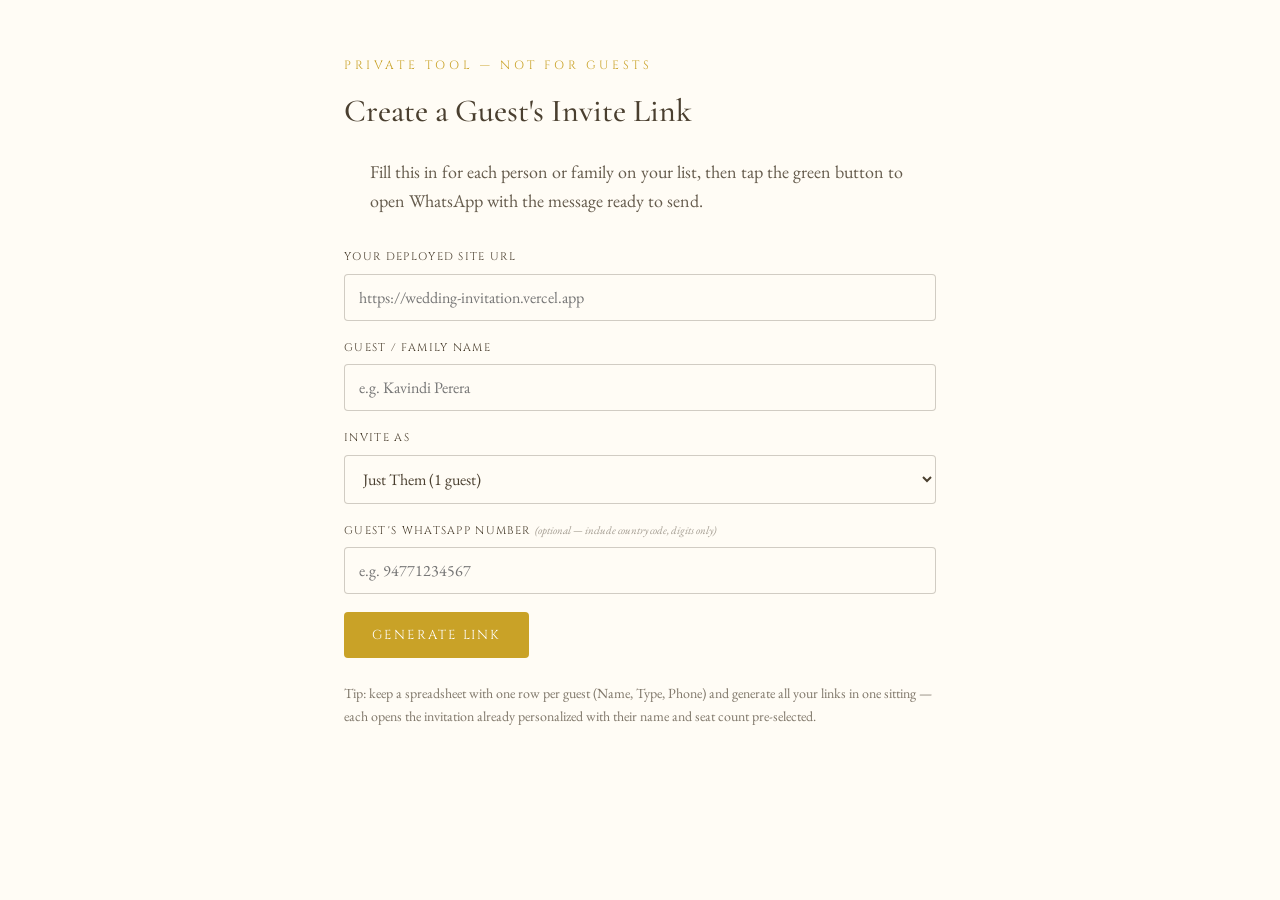
<file: invite-generator.html>
<!DOCTYPE html>
<html lang="en">
<head>
<meta charset="UTF-8" />
<meta name="viewport" content="width=device-width, initial-scale=1.0" />
<title>Invite Link Generator — Umesha &amp; Waruna</title>
<meta name="robots" content="noindex, nofollow" />
<link href="https://fonts.googleapis.com/css2?family=Cormorant+Garamond:wght@500;600&family=EB+Garamond&family=Cinzel:wght@500;600&display=swap" rel="stylesheet">
<link rel="stylesheet" href="styles.css" />
<style>
  .gen-wrap{ max-width: 640px; margin: 0 auto; padding: 56px 24px 80px; }
  .gen-wrap .field{ margin-bottom: 18px; }
  .gen-result{
    margin-top: 28px; padding: 20px; background:#fff;
    border: 1px solid rgba(201,162,39,0.35); border-radius: 6px;
    word-break: break-all; font-size: 14px; display:none;
  }
  .gen-result.show{ display:block; }
  .gen-result a.wa-btn{
    display:inline-block; margin-top:14px; text-decoration:none;
    background:#25D366; color:#fff; font-family: var(--utility);
    font-size:13px; letter-spacing:.1em; text-transform:uppercase;
    padding:12px 20px; border-radius:4px;
  }
  .gen-result .link-line{ font-family: monospace; background: var(--ivory); padding:10px; border-radius:4px; }
  .copy-btn{
    margin-top:10px; font-family: var(--utility); font-size:12px;
    letter-spacing:.1em; text-transform:uppercase; background:none;
    border:1px solid var(--maroon); color:var(--maroon); padding:8px 14px;
    border-radius:4px; cursor:pointer;
  }
  .note{ font-size:14px; opacity:.7; margin-top:24px; }
</style>
</head>
<body>

<div class="gen-wrap">
  <p class="section-eyebrow">Private Tool — Not For Guests</p>
  <h1 class="section-title" style="font-size:32px;">Create a Guest's Invite Link</h1>
  <p class="section-copy" style="margin-bottom:0;">
    Fill this in for each person or family on your list, then tap the green button to
    open WhatsApp with the message ready to send.
  </p>

  <form id="genForm" style="margin-top:32px;">
    <div class="field">
      <label for="siteUrl">Your Deployed Site URL</label>
      <input type="text" id="siteUrl" placeholder="https://wedding-invitation.vercel.app" required />
    </div>
    <div class="field">
      <label for="guestNameInput">Guest / Family Name</label>
      <input type="text" id="guestNameInput" placeholder="e.g. Kavindi Perera" required />
    </div>
    <div class="field">
      <label for="inviteType">Invite As</label>
      <select id="inviteType" required>
        <option value="one">Just Them (1 guest)</option>
        <option value="two">Them &amp; Partner (2 guests)</option>
        <option value="family">Family (3+ guests)</option>
      </select>
    </div>
    <div class="field">
      <label for="phone">Guest's WhatsApp Number <span class="optional">(optional — include country code, digits only)</span></label>
      <input type="text" id="phone" placeholder="e.g. 94771234567" />
    </div>
    <button type="submit" class="submit-btn" style="width:auto; padding:14px 28px;">Generate Link</button>
  </form>

  <div class="gen-result" id="genResult">
    <p><strong>Personalized invite link:</strong></p>
    <p class="link-line" id="linkLine"></p>
    <button class="copy-btn" id="copyBtn">Copy Link</button>
    <br>
    <a href="#" id="waBtn" class="wa-btn" target="_blank" rel="noopener">Open in WhatsApp →</a>
  </div>

  <p class="note">
    Tip: keep a spreadsheet with one row per guest (Name, Type, Phone) and generate all your
    links in one sitting — each opens the invitation already personalized with their name and
    seat count pre-selected.
  </p>
</div>

<script>
  const form = document.getElementById("genForm");
  const result = document.getElementById("genResult");
  const linkLine = document.getElementById("linkLine");
  const waBtn = document.getElementById("waBtn");
  const copyBtn = document.getElementById("copyBtn");

  form.addEventListener("submit", (e) => {
    e.preventDefault();

    let siteUrl = document.getElementById("siteUrl").value.trim().replace(/\/$/, "");
    const guestName = document.getElementById("guestNameInput").value.trim();
    const inviteType = document.getElementById("inviteType").value;
    const phone = document.getElementById("phone").value.replace(/\D/g, "");

    if (!/^https?:\/\//i.test(siteUrl)) siteUrl = "https://" + siteUrl;

    const personalizedUrl =
      `${siteUrl}/?to=${encodeURIComponent(guestName)}&type=${inviteType}`;

    const message =
      `Dear ${guestName}, 💛\n\n` +
      `Umesha & Waruna joyfully invite you to their wedding on 24th December 2026!\n\n` +
      `View your invitation and RSVP here:\n${personalizedUrl}`;

    linkLine.textContent = personalizedUrl;

    const waLink = phone
      ? `https://wa.me/${phone}?text=${encodeURIComponent(message)}`
      : `https://wa.me/?text=${encodeURIComponent(message)}`;

    waBtn.href = waLink;
    result.classList.add("show");
  });

  copyBtn.addEventListener("click", async () => {
    try {
      await navigator.clipboard.writeText(linkLine.textContent);
      copyBtn.textContent = "Copied!";
      setTimeout(() => (copyBtn.textContent = "Copy Link"), 1500);
    } catch {
      alert("Copy failed — please select and copy the link manually.");
    }
  });
</script>

</body>
</html>
</file>
<file: styles.css>
/* ==========================================================
   TOKENS — Ivory / Gold / White theme
   ========================================================== */
:root{
  --ivory: #FFFCF5;
  --ivory-2: #F6EEDD;
  --white: #FFFFFF;
  --gold: #C9A227;
  --gold-light: #E9CF7C;
  --gold-deep: #9C7A1E;
  --ink: #4A3F2F;
  --sage: #9CAF88;
  --seal: #7A1B2E;

  --display: 'Cormorant Garamond', serif;
  --body: 'EB Garamond', serif;
  --utility: 'Cinzel', serif;
}

*{ box-sizing: border-box; }
html{ scroll-behavior: smooth; }

body{
  margin:0;
  background: var(--ivory);
  color: var(--ink);
  font-family: var(--body);
  font-size: 18px;
  line-height: 1.6;
  overflow-x: hidden;
}
body.locked{ overflow: hidden; height: 100vh; }

@media (prefers-reduced-motion: reduce){
  *{ animation-duration: 0.001ms !important; animation-iteration-count: 1 !important; transition-duration: 0.001ms !important; scroll-behavior: auto !important; }
}

a{ color: var(--gold-deep); }
a:focus-visible, button:focus-visible, input:focus-visible, select:focus-visible, textarea:focus-visible{
  outline: 2px solid var(--gold-deep);
  outline-offset: 3px;
}

/* ==========================================================
   ENVELOPE INTRO — full viewport, opens on 4 sides
   ========================================================== */
.envelope-stage{
  position: fixed;
  inset: 0;
  z-index: 999;
  perspective: 2400px;
  transition: opacity 0.6s ease 0.5s, visibility 0.6s ease 0.5s;
}
.envelope-stage.dismiss{
  opacity: 0;
  visibility: hidden;
  pointer-events: none;
}

.kolam-pattern{
  position: absolute;
  inset: 0;
  z-index: 1;
  opacity: 0.55;
  background-image: radial-gradient(var(--gold) 1px, transparent 1.4px);
  background-size: 26px 26px;
  pointer-events: none;
}

.envelope-glow{
  position: absolute;
  inset: 0;
  z-index: 2;
  background: radial-gradient(circle at 50% 50%, rgba(233,207,124,0.55), transparent 45%);
  opacity: 0;
  transform: scale(0.3);
  transition: opacity 0.5s ease, transform 0.9s cubic-bezier(.2,.8,.3,1);
  pointer-events: none;
}
.envelope-stage.opening .envelope-glow{
  opacity: 1;
  transform: scale(1.4);
}

/* ---- the 4 flaps: triangles meeting at the exact centre ---- */
.flap{
  position: absolute;
  inset: 0;
  z-index: 10;
  transition: transform 1.15s cubic-bezier(.6,.02,.2,1), box-shadow 1.15s ease;
  box-shadow: inset 0 0 0 1px rgba(201,162,39,0.25);
}
.flap::after{
  content: "";
  position: absolute; inset: 0;
  background: radial-gradient(circle at 50% 50%, rgba(255,255,255,0.35), transparent 60%);
  mix-blend-mode: soft-light;
}
.flap-top{
  background: linear-gradient(200deg, var(--ivory) 0%, var(--gold-light) 150%);
  clip-path: polygon(0 0, 100% 0, 50% 50%);
  transform-origin: top center;
}
.flap-bottom{
  background: linear-gradient(20deg, var(--ivory) 0%, var(--gold-light) 150%);
  clip-path: polygon(0 100%, 100% 100%, 50% 50%);
  transform-origin: bottom center;
}
.flap-left{
  background: linear-gradient(110deg, var(--ivory) 0%, var(--gold-light) 150%);
  clip-path: polygon(0 0, 0 100%, 50% 50%);
  transform-origin: left center;
}
.flap-right{
  background: linear-gradient(290deg, var(--ivory) 0%, var(--gold-light) 150%);
  clip-path: polygon(100% 0, 100% 100%, 50% 50%);
  transform-origin: right center;
}

.envelope-stage.opening .flap-top{
  transform: rotateX(-160deg) translateZ(-60px);
  transition-delay: 0s;
}
.envelope-stage.opening .flap-left{
  transform: rotateY(160deg) translateZ(-60px);
  transition-delay: 0.12s;
}
.envelope-stage.opening .flap-right{
  transform: rotateY(-160deg) translateZ(-60px);
  transition-delay: 0.12s;
}
.envelope-stage.opening .flap-bottom{
  transform: rotateX(160deg) translateZ(-60px);
  transition-delay: 0.26s;
}

.envelope-address{
  position: absolute;
  left: 50%; top: 50%;
  transform: translate(-50%, -50%);
  z-index: 20;
  text-align: center;
  width: min(420px, 78vw);
  transition: opacity 0.4s ease, transform 0.5s ease;
}
.envelope-stage.opening .envelope-address{
  opacity: 0;
  transform: translate(-50%, -50%) scale(0.9);
}
.address-sesath{ width: 76px; height: auto; margin: 0 auto 10px; filter: drop-shadow(0 4px 6px rgba(74,63,47,0.15)); }
.address-eyebrow{
  font-family: var(--utility); font-size: 11px; letter-spacing: 0.3em;
  text-transform: uppercase; color: var(--gold-deep); margin: 0 0 10px;
}
.address-names{
  font-family: var(--display); font-weight: 600;
  font-size: clamp(30px, 6vw, 42px); color: var(--ink); margin: 0 0 8px;
}
.address-names .amp{ color: var(--gold); font-style: italic; }
.address-date{
  font-family: var(--utility); font-size: 14px; letter-spacing: 0.16em;
  color: var(--gold-deep); margin: 0 0 14px;
}
.address-to{
  font-family: var(--display); font-style: italic; font-size: 17px;
  opacity: 0.75; margin: 0;
}

.wax-seal{
  position: absolute;
  left: 50%; top: 50%;
  transform: translate(-50%, -50%);
  width: 84px; height: 84px;
  z-index: 60;
  background: none;
  border: none;
  padding: 0;
  cursor: pointer;
  filter: drop-shadow(0 6px 10px rgba(74,63,47,0.35));
  transition: transform 0.3s ease, opacity 0.4s ease;
  animation: seal-pulse 2.4s ease-in-out infinite;
}
.wax-seal svg{ width: 100%; height: 100%; display: block; }
.wax-seal:hover{ transform: translate(-50%, -50%) scale(1.07); }
.envelope-stage.opening .wax-seal{
  opacity: 0;
  transform: translate(-50%, -50%) scale(0.4) rotate(25deg);
  pointer-events: none;
  animation: none;
}
@keyframes seal-pulse{
  0%, 100%{ transform: translate(-50%, -50%) scale(1); }
  50%{ transform: translate(-50%, -50%) scale(1.05); }
}

.tap-hint{
  position: absolute;
  left: 50%; bottom: 9%;
  transform: translateX(-50%);
  z-index: 20;
  font-family: var(--utility);
  font-size: 11px;
  letter-spacing: 0.2em;
  text-transform: uppercase;
  color: var(--gold-deep);
  opacity: 0.8;
  transition: opacity 0.4s ease;
}
.envelope-stage.opening .tap-hint{ opacity: 0; }

@media (max-width: 560px){
  .wax-seal{ width: 70px; height: 70px; }
  .address-sesath{ width: 62px; }
}

/* ==========================================================
   3D TILT EFFECT (applied to cards via JS)
   ========================================================== */
.tilt-card, .tilt-el{
  transform: perspective(900px) rotateX(var(--tilt-x, 0deg)) rotateY(var(--tilt-y, 0deg)) translateZ(0);
  transition: transform 0.25s cubic-bezier(.2,.8,.3,1), box-shadow 0.25s ease;
  will-change: transform;
}

/* ==========================================================
   CORNER MOTIFS
   ========================================================== */
.corner-motif{
  position: fixed;
  width: 90px; height: 90px;
  border: 1.5px solid var(--gold);
  opacity: 0.5;
  pointer-events: none;
  z-index: 5;
}
.corner-tl{ top: 14px; left: 14px; border-right: none; border-bottom: none; }
.corner-tr{ top: 14px; right: 14px; border-left: none; border-bottom: none; }
.corner-bl{ bottom: 14px; left: 14px; border-right: none; border-top: none; }
.corner-br{ bottom: 14px; right: 14px; border-left: none; border-top: none; }
@media (max-width: 640px){ .corner-motif{ width: 46px; height: 46px; } }

/* ==========================================================
   HERO
   ========================================================== */
.hero{
  position: relative;
  min-height: 100svh;
  overflow: hidden;
  background:
    radial-gradient(circle at 50% 0%, rgba(201,162,39,0.12), transparent 55%),
    linear-gradient(180deg, var(--ivory) 0%, var(--ivory-2) 100%);
}

/* full-bleed background video, sits behind everything in .hero */
.hero-video{
  position: absolute;
  inset: 0;
  z-index: 0;
  width: 100%;
  height: 100%;
  object-fit: cover;
  object-position: center;
}
/* if the video file is missing, or hasn't loaded, the .hero background shows instead */

/* ivory/gold wash so the gold text and gold accents stay legible over any footage */
.hero-video-overlay{
  position: absolute;
  inset: 0;
  z-index: 1;
  background:
    linear-gradient(180deg, rgba(255,252,245,0.62) 0%, rgba(246,238,221,0.55) 45%, rgba(255,252,245,0.82) 100%);
}

.hero-pattern{
  position: absolute; inset: 0; z-index: 2; opacity: 0.05;
  background-image: radial-gradient(var(--gold) 1px, transparent 1.4px);
  background-size: 30px 30px;
  mask-image: radial-gradient(circle at 50% 30%, black, transparent 75%);
  -webkit-mask-image: radial-gradient(circle at 50% 30%, black, transparent 75%);
}

/* everything the guest reads/clicks — raised above the video, overlay and pattern */
.hero-inner{
  position: relative;
  z-index: 3;
  min-height: 100svh;
  display: flex;
  flex-direction: column;
  align-items: center;
  justify-content: center;
  text-align: center;
  padding: 64px 24px 56px;
}

@media (prefers-reduced-motion: reduce){
  .hero-video{ display: none; }
}

.eyebrow{
  font-family: var(--utility); font-size: 12px; letter-spacing: 0.35em;
  text-transform: uppercase; color: var(--gold-deep); margin: 0 0 18px;
}

.lamp{ width: 96px; margin: 0 auto 8px; position: relative; z-index: 1;
  filter: drop-shadow(0 6px 10px rgba(74,63,47,0.15)); }
.lamp-svg{ width: 100%; height: auto; }
.ill-flame{ transform-origin: 50px 30px; animation: flicker 2.6s ease-in-out infinite; }
@keyframes flicker{
  0%, 100%{ transform: scaleY(1) scaleX(1) rotate(0deg); }
  25%{ transform: scaleY(1.05) scaleX(0.97) rotate(-1.5deg); }
  50%{ transform: scaleY(0.95) scaleX(1.03) rotate(1deg); }
  75%{ transform: scaleY(1.03) scaleX(0.98) rotate(-0.5deg); }
}

.hero-greeting{
  font-family: var(--display); font-style: italic;
  font-size: clamp(18px, 2.4vw, 22px); color: var(--gold-deep); margin: 0 0 6px;
}

.names{ font-family: var(--display); font-weight: 500; margin: 10px 0 18px; line-height: 1.05; z-index: 1; }
.names .name{ display: block; font-size: clamp(40px, 8vw, 76px); color: var(--ink); }
.names .amp{ display: block; font-style: italic; font-size: clamp(24px, 4vw, 34px); color: var(--gold); margin: 2px 0; }

.hero-sub{ max-width: 480px; font-size: 17px; color: var(--ink); opacity: 0.85; margin: 0 0 26px; }

.hero-date{
  font-family: var(--utility); font-size: clamp(20px, 3vw, 26px);
  letter-spacing: 0.18em; color: var(--gold-deep); margin: 0 0 34px;
}
.hero-date .dot{ color: var(--gold); margin: 0 8px; }

.countdown{ display: flex; gap: clamp(14px, 4vw, 30px); margin-bottom: 40px; }
.cd-block{ display: flex; flex-direction: column; align-items: center; min-width: 56px; }
.cd-block span{
  font-family: var(--display); font-size: clamp(28px, 5vw, 40px);
  font-weight: 600; color: var(--gold-deep); line-height: 1;
}
.cd-block label{
  font-family: var(--utility); font-size: 10px; letter-spacing: 0.15em;
  text-transform: uppercase; color: var(--ink); opacity: 0.6; margin-top: 6px;
}

.hero-actions{ display: flex; align-items: center; gap: 22px; flex-wrap: wrap; justify-content: center; }

.scroll-cue{
  font-family: var(--utility); font-size: 12px; letter-spacing: 0.2em;
  text-transform: uppercase; text-decoration: none; color: var(--gold-deep);
  border-bottom: 1px solid var(--gold); padding-bottom: 4px; transition: opacity 0.2s ease;
}
.scroll-cue:hover{ opacity: 0.6; }

.calendar-link{
  font-family: var(--utility); font-size: 12px; letter-spacing: 0.2em;
  text-transform: uppercase; text-decoration: none; color: var(--gold-deep);
  opacity: 0.75; border-bottom: 1px dashed var(--gold); padding-bottom: 4px;
  transition: opacity 0.2s ease;
}
.calendar-link:hover{ opacity: 1; }

/* ==========================================================
   DIVIDERS
   ========================================================== */
.leaf-divider{ display: flex; justify-content: center; padding: 6px 24px; }
.betel-divider{ width: 52px; height: auto; opacity: 0.95; filter: drop-shadow(0 3px 4px rgba(74,63,47,0.1)); }
.leaf-divider.flip .betel-divider{ transform: scaleY(-1); }

/* ==========================================================
   SECTIONS (shared)
   ========================================================== */
.section{ max-width: 720px; margin: 0 auto; padding: 64px 28px; text-align: center; }
.section-eyebrow{
  font-family: var(--utility); font-size: 12px; letter-spacing: 0.3em;
  text-transform: uppercase; color: var(--gold); margin: 0 0 10px;
}
.section-title{
  font-family: var(--display); font-weight: 500; font-size: clamp(30px, 5vw, 42px);
  color: var(--ink); margin: 0 0 22px;
}
.section-copy{ max-width: 540px; margin: 0 auto; opacity: 0.85; }

/* ==========================================================
   COUPLE
   ========================================================== */
.couple-illustration{
  width: 360px; height: auto; margin: 36px auto 0; display: block;
  filter: drop-shadow(0 10px 16px rgba(74,63,47,0.16));
  border-radius: 200px; overflow: hidden;
}

.couple-grid{
  display: flex; align-items: center; justify-content: center;
  gap: clamp(20px, 6vw, 56px); margin-top: 20px; flex-wrap: wrap;
}
.couple-card{
  text-align: center; background: linear-gradient(165deg, var(--white) 0%, var(--ivory-2) 130%);
  border: 1px solid rgba(201,162,39,0.3);
  border-radius: 10px; padding: 30px 32px;
  box-shadow:
    0 16px 30px rgba(74,63,47,0.10),
    0 3px 8px rgba(74,63,47,0.06);
}
.ring-icon{ width: 58px; height: auto; margin: 0 auto 16px; display: block; }
.couple-card h3{ font-family: var(--display); font-size: 26px; font-weight: 600; margin: 0 0 4px; color: var(--ink); }
.couple-card .role{ font-family: var(--utility); font-size: 11px; letter-spacing: 0.2em; text-transform: uppercase; opacity: 0.6; margin: 0; }
.couple-glyph{ font-family: var(--display); font-style: italic; font-size: 34px; color: var(--gold); }

/* ==========================================================
   EVENTS
   ========================================================== */
.event-grid{ display: grid; grid-template-columns: 1fr 1fr; gap: 24px; margin-top: 40px; text-align: left; }
@media (max-width: 620px){ .event-grid{ grid-template-columns: 1fr; } }
.event-card{
  background: linear-gradient(165deg, var(--white) 0%, var(--ivory-2) 140%);
  border: 1px solid rgba(201,162,39,0.35);
  border-radius: 10px; padding: 28px 24px; position: relative;
  box-shadow:
    0 18px 32px rgba(74,63,47,0.12),
    0 3px 8px rgba(74,63,47,0.06);
}
.event-card::before{
  content: ""; position: absolute; top: 10px; left: 10px; right: 10px; bottom: 10px;
  border: 1px solid rgba(201,162,39,0.18); border-radius: 4px; pointer-events: none;
}
.event-icon-svg{ width: 44px; height: auto; margin-bottom: 10px; display: block; }
.event-icon-svg.feather-icon{ width: 26px; }
.event-card h3{ font-family: var(--display); font-size: 24px; margin: 0 0 10px; color: var(--ink); }
.event-time{ font-family: var(--utility); font-size: 12px; letter-spacing: 0.05em; color: var(--gold-deep); margin: 0 0 10px; }
.event-venue{ margin: 0; opacity: 0.85; }
.event-note{ margin-top: 30px; font-style: italic; opacity: 0.7; font-size: 16px; }

/* ==========================================================
   VENUE & MAP
   ========================================================== */
.venue{ max-width: 860px; }
.venue-card{
  margin-top: 40px; text-align: left;
  background: linear-gradient(165deg, var(--white) 0%, var(--ivory-2) 140%);
  border: 1px solid rgba(201,162,39,0.35);
  border-radius: 12px; overflow: hidden;
  display: grid; grid-template-columns: 1.15fr 1fr;
  box-shadow:
    0 22px 40px rgba(74,63,47,0.12),
    0 4px 10px rgba(74,63,47,0.06);
}
@media (max-width: 700px){ .venue-card{ grid-template-columns: 1fr; } }

.venue-map{ position: relative; min-height: 320px; background: var(--ivory-2); }
.venue-map iframe{
  position: absolute; inset: 0; width: 100%; height: 100%; border: 0; display: block;
  filter: sepia(8%) saturate(92%);
}

.venue-details{ padding: 32px 30px; display: flex; flex-direction: column; }
.pin-icon{ width: 34px; height: auto; margin-bottom: 12px; }
.venue-details h3{ font-family: var(--display); font-size: 28px; font-weight: 600; margin: 0 0 10px; color: var(--ink); }
.venue-address{ margin: 0 0 10px; opacity: 0.85; }
.venue-phone{ margin: 0 0 22px; opacity: 0.85; }
.venue-phone a{ text-decoration: none; border-bottom: 1px solid var(--gold); }

.venue-actions{ display: flex; flex-wrap: wrap; gap: 12px; margin-top: auto; }
.btn{
  display: inline-block; font-family: var(--utility); font-size: 12px; letter-spacing: 0.12em;
  text-transform: uppercase; text-decoration: none; text-align: center;
  border-radius: 4px; padding: 13px 20px; transition: background 0.2s ease, color 0.2s ease, border-color 0.2s ease;
}
.btn-primary{ background: var(--gold); color: var(--white); border: 1px solid var(--gold); }
.btn-primary:hover{ background: var(--gold-deep); border-color: var(--gold-deep); }
.btn-ghost{ background: transparent; color: var(--gold-deep); border: 1px solid rgba(201,162,39,0.5); }
.btn-ghost:hover{ background: rgba(201,162,39,0.1); }

/* ==========================================================
   RSVP
   ========================================================== */
.rsvp-form{
  margin-top: 40px; text-align: left; background: var(--white);
  border: 1px solid rgba(201,162,39,0.35); border-radius: 10px;
  padding: clamp(24px, 5vw, 44px);
  box-shadow:
    0 22px 40px rgba(74,63,47,0.12),
    0 4px 10px rgba(74,63,47,0.06);
}
.field{ margin-bottom: 20px; }
.field label{
  display: block; font-family: var(--utility); font-size: 11px; letter-spacing: 0.12em;
  text-transform: uppercase; color: var(--ink); margin-bottom: 8px;
}
.field .optional{ text-transform: none; letter-spacing: 0; opacity: 0.5; font-family: var(--body); font-style: italic; }
.field input, .field select, .field textarea{
  width: 100%; font-family: var(--body); font-size: 16px; padding: 12px 14px;
  border: 1px solid rgba(74,63,47,0.25); border-radius: 4px; background: var(--ivory); color: var(--ink);
}
.field textarea{ resize: vertical; }

.submit-btn{
  width: 100%; font-family: var(--utility); font-size: 13px; letter-spacing: 0.15em;
  text-transform: uppercase; color: var(--white); background: var(--gold);
  border: none; border-radius: 4px; padding: 16px; cursor: pointer; transition: background 0.2s ease;
}
.submit-btn:hover{ background: var(--gold-deep); }

.form-note{ margin: 16px 0 0; font-size: 13px; opacity: 0.6; text-align: center; }

.rsvp-success{ margin-top: 40px; padding: 40px 24px; text-align: center; border: 1px dashed var(--gold); border-radius: 8px; background: var(--white); }
.lamp-small{ width: 46px; height: auto; margin: 0 auto 10px; display: block; }
.rsvp-success h3{ font-family: var(--display); font-size: 28px; color: var(--ink); margin: 0 0 8px; }
.rsvp-success p{ margin: 0; opacity: 0.8; }

/* ==========================================================
   FOOTER
   ========================================================== */
.footer{ text-align: center; padding: 56px 24px 72px; color: var(--ink); }
.footer-feather{ width: 30px; height: auto; margin: 0 auto 12px; display: block; }
.footer p{ font-family: var(--display); font-style: italic; font-size: 20px; margin: 0; }

.br-desktop{ display: inline; }
@media (max-width: 480px){ .br-desktop{ display: none; } }
</file>
